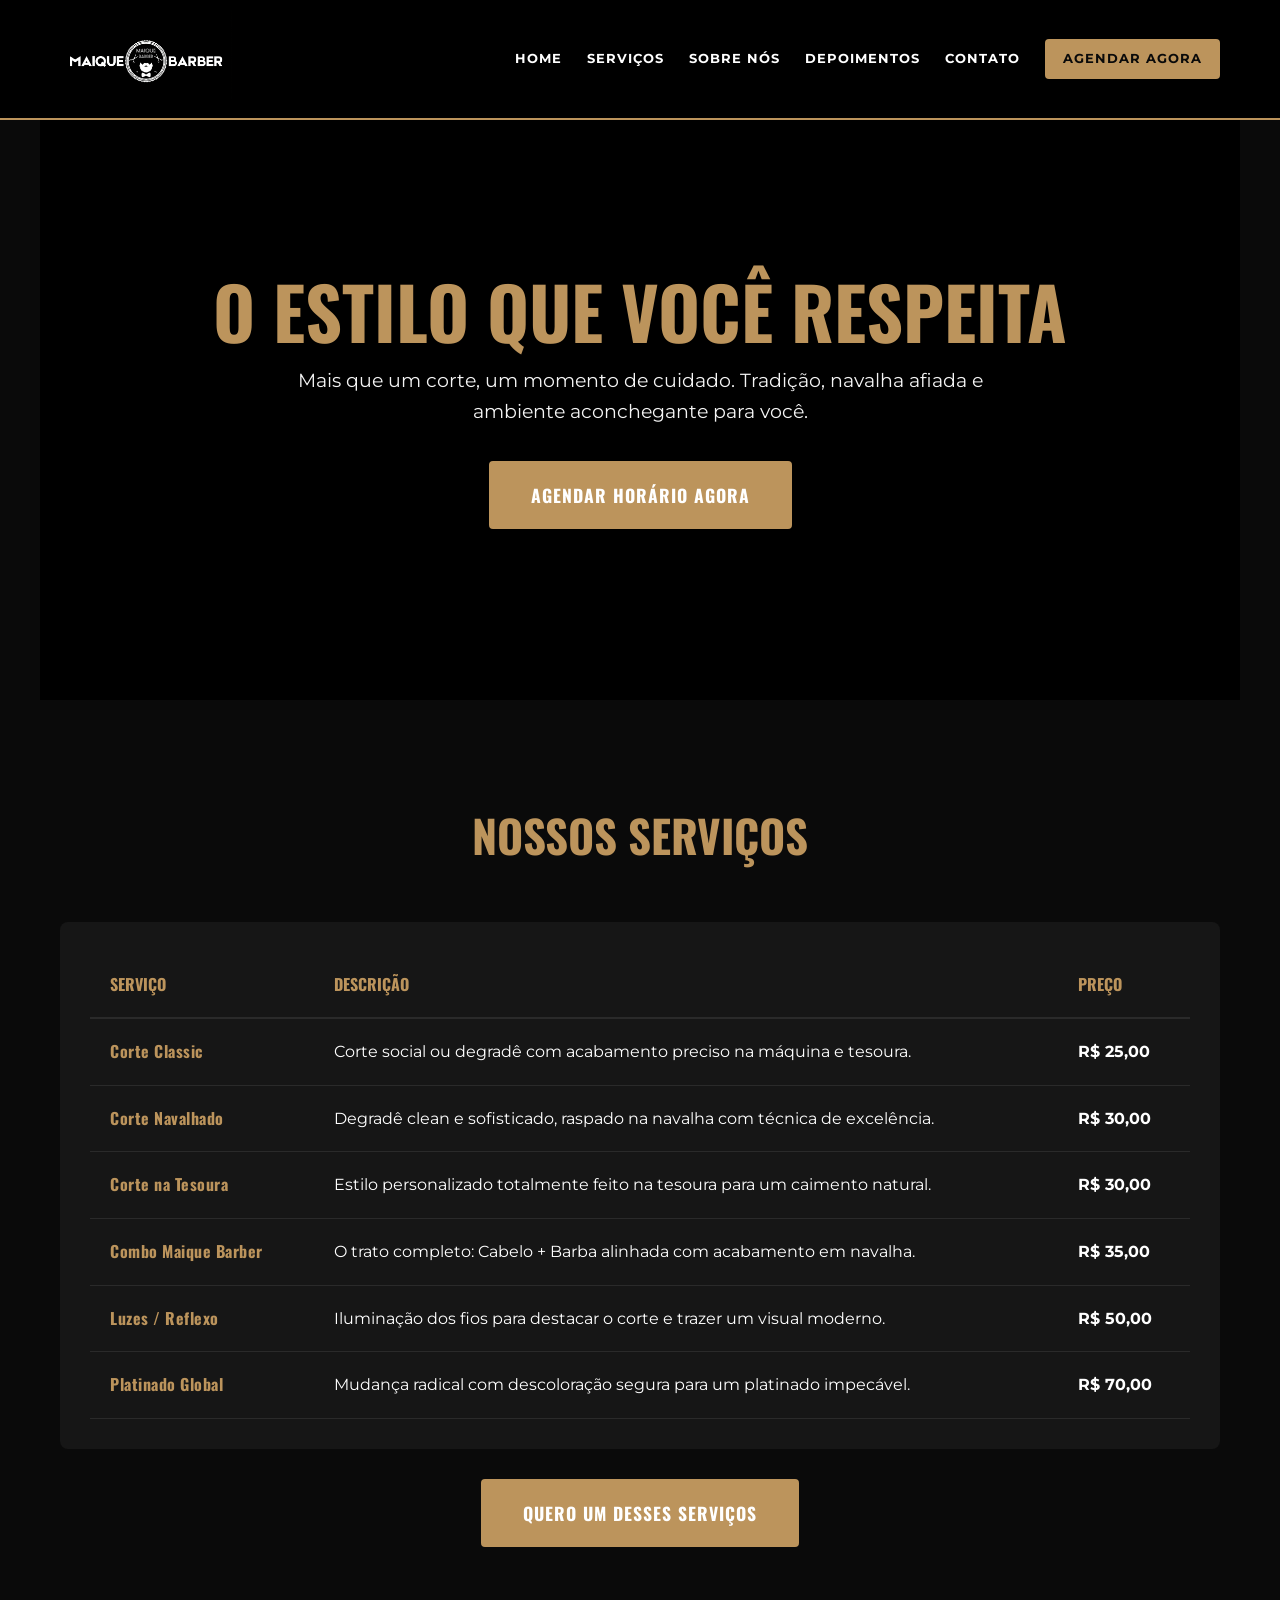
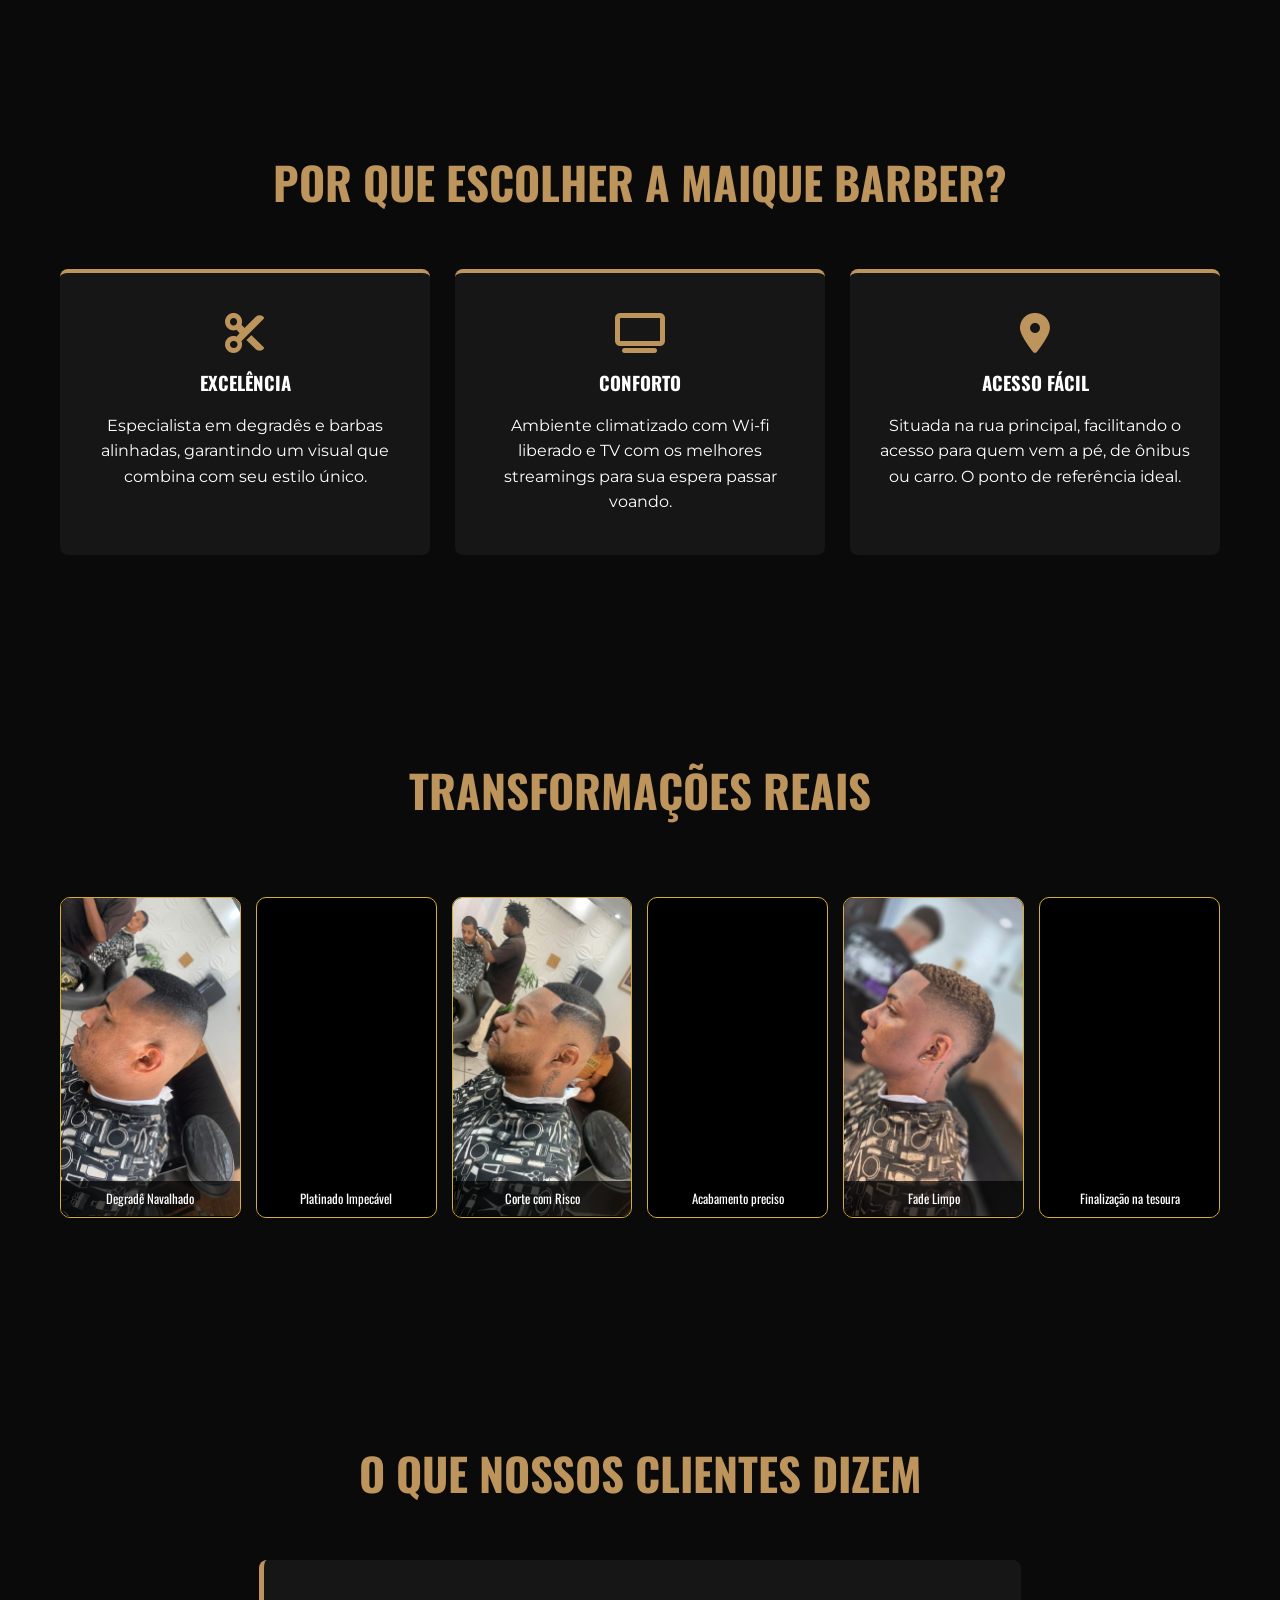
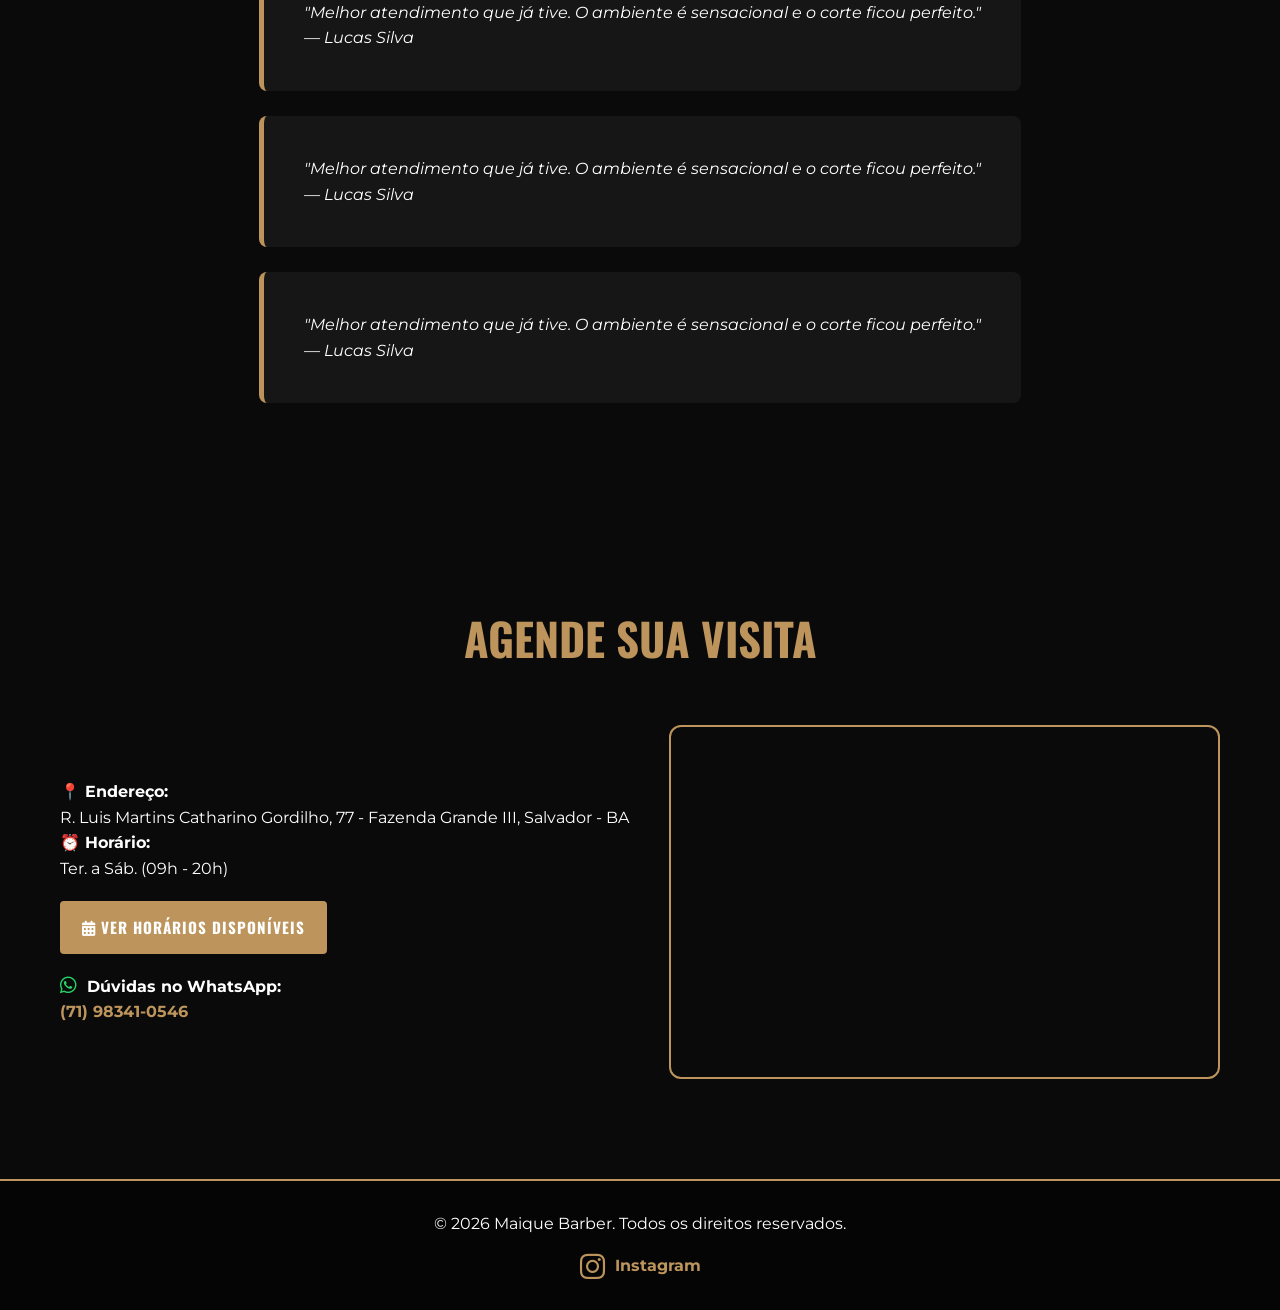
<file: index.html>
<!DOCTYPE html>
<html lang="pt-br">
<head>
    <meta charset="UTF-8">
    <meta name="viewport" content="width=device-width, initial-scale=1.0">
    <link rel="stylesheet" href="src/css/index.css">
    <link rel="stylesheet" href="https://cdnjs.cloudflare.com/ajax/libs/font-awesome/6.5.1/css/all.min.css">
    
    <title>Maique Barber - Estilo e Tradição</title>

    <link rel="icon" type="image/png" href="src/imgs/logoIcon.png">
</head>
<body>

    <header>
        <nav>
            <div class="logo">
                <img src="src/imgs/logo preta.png" alt="Maique Barber Logo">
            </div>

            <button class="menu-toggle" aria-label="Abrir Menu">
                <i class="fa-solid fa-bars"></i>
            </button>

            <ul class="nav-links">
                <li><a href="#home">HOME</a></li>
                <li><a href="#servicos">SERVIÇOS</a></li>
                <li><a href="#sobre">SOBRE NÓS</a></li>
                <li><a href="#depoimentos">DEPOIMENTOS</a></li>
                <li><a href="#contato">CONTATO</a></li>
                <li><a href="agendamento.html" class="nav-btn-agendar">AGENDAR AGORA</a></li>
            </ul>
        </nav>
    </header>

    <main>
        <section id="home">
            <h1>O Estilo que Você Respeita</h1>
            <p>Mais que um corte, um momento de cuidado. Tradição, navalha afiada e ambiente aconchegante para você.</p>
            <a href="agendamento.html" class="btn-principal-home">AGENDAR HORÁRIO AGORA</a>
        </section>

        <section id="servicos">
            <h2>Nossos Serviços</h2>
            <div class="tabela-wrapper">
                <table class="tabela-precos">
                    <thead>
                        <tr>
                            <th>Serviço</th>
                            <th>Descrição</th>
                            <th>Preço</th>
                        </tr>
                    </thead>
                    <tbody>
                        <tr>
                            <td data-label="Serviço">Corte Classic</td>
                            <td data-label="Descrição">Corte social ou degradê com acabamento preciso na máquina e tesoura.</td>
                            <td data-label="Preço">R$ 25,00</td>
                        </tr>
                        <tr>
                            <td data-label="Serviço">Corte Navalhado</td>
                            <td data-label="Descrição">Degradê clean e sofisticado, raspado na navalha com técnica de excelência.</td>
                            <td data-label="Preço">R$ 30,00</td>
                        </tr>
                        <tr>
                            <td data-label="Serviço">Corte na Tesoura</td>
                            <td data-label="Descrição">Estilo personalizado totalmente feito na tesoura para um caimento natural.</td>
                            <td data-label="Preço">R$ 30,00</td>
                        </tr>
                        <tr>
                            <td data-label="Serviço">Combo Maique Barber</td>
                            <td data-label="Descrição">O trato completo: Cabelo + Barba alinhada com acabamento em navalha.</td>
                            <td data-label="Preço">R$ 35,00</td>
                        </tr>
                        <tr>
                            <td data-label="Serviço">Luzes / Reflexo</td>
                            <td data-label="Descrição">Iluminação dos fios para destacar o corte e trazer um visual moderno.</td>
                            <td data-label="Preço">R$ 50,00</td>
                        </tr>
                        <tr>
                            <td data-label="Serviço">Platinado Global</td>
                            <td data-label="Descrição">Mudança radical com descoloração segura para um platinado impecável.</td>
                            <td data-label="Preço">R$ 70,00</td>
                        </tr>
                    </tbody>
                </table>
            </div>
            <div style="text-align: center; margin-top: 30px;">
                <a href="agendamento.html" class="btn-tabela">Quero um desses serviços</a>
            </div>
        </section>

        <section id="sobre">
            <h2>Por que escolher a Maique Barber?</h2>
            <div class="sobre-container">
                <article class="card">
                    <h3><i class="fa-solid fa-scissors"></i> Excelência</h3>
                    <p>Especialista em degradês e barbas alinhadas, garantindo um visual que combina com seu estilo único.</p>
                </article>
                
                <article class="card">
                    <h3><i class="fa-solid fa-tv"></i> Conforto</h3>
                    <p>Ambiente climatizado com Wi-fi liberado e TV com os melhores streamings para sua espera passar voando.</p>
                </article>
                
                <article class="card">
                    <h3><i class="fa-solid fa-location-dot"></i> Acesso Fácil</h3>
                    <p>Situada na rua principal, facilitando o acesso para quem vem a pé, de ônibus ou carro. O ponto de referência ideal.</p>
                </article>
            </div>
        </section>

        <section id="galeria">
            <h2>Transformações Reais</h2>
            <div class="galeria-grid">
                <div class="galeria-item">
                    <img src="src/imgs/galeria/corte1.jpg.jpeg" alt="Degradê Navalhado">
                    <div class="legenda">Degradê Navalhado</div>
                </div>

                <div class="galeria-item">
                    <video autoplay muted loop playsinline>
                        <source src="src/imgs/galeria/video5.jpg.mp4" type="video/mp4">
                    </video>
                    <div class="legenda">Platinado Impecável</div>
                </div>

                <div class="galeria-item">
                    <img src="src/imgs/galeria/corte4.jpg.jpeg" alt="Corte com Risco">
                    <div class="legenda">Corte com Risco</div>
                </div>

                <div class="galeria-item">
                    <video autoplay muted loop playsinline>
                        <source src="src/imgs/galeria/video6.mp4" type="video/mp4">
                    </video>
                    <div class="legenda">Acabamento preciso</div>
                </div>

                <div class="galeria-item">
                    <img src="src/imgs/galeria/corte3.jpg.jpeg" alt="Fade Limpo">
                    <div class="legenda">Fade Limpo</div>
                </div>

                <div class="galeria-item">
                    <video autoplay muted loop playsinline>
                        <source src="src/imgs/galeria/video1.jpg.mp4" type="video/mp4">
                    </video>
                    <div class="legenda">Finalização na tesoura</div>
                </div>
            </div>
        </section>

        <section id="depoimentos">
            <h2>O que nossos clientes dizem</h2>
            <div class="depoimento-container">
                <div class="depoimento-card">
                    <p>"Melhor atendimento que já tive. O ambiente é sensacional e o corte ficou perfeito."</p>
                    <cite>— Lucas Silva</cite>
                </div>

                <div class="depoimento-card">
                    <p>"Melhor atendimento que já tive. O ambiente é sensacional e o corte ficou perfeito."</p>
                    <cite>— Lucas Silva</cite>
                </div>

                <div class="depoimento-card">
                    <p>"Melhor atendimento que já tive. O ambiente é sensacional e o corte ficou perfeito."</p>
                    <cite>— Lucas Silva</cite>
                </div>
            </div>
        </section>

        <section id="contato">
            <h2>Agende sua visita</h2>
            <div class="contato-container">
                <div class="contato-info">
                    <p><strong>📍 Endereço:</strong><br> R. Luis Martins Catharino Gordilho, 77 - Fazenda Grande III, Salvador - BA</p>
                    <p><strong>⏰ Horário:</strong><br> Ter. a Sáb. (09h - 20h)</p>
                    <div style="margin-top: 20px;">
                        <a href="agendamento.html" class="btn-principal-home" style="display: inline-block; padding: 12px 20px; font-size: 0.95rem;">
                            <i class="fa-solid fa-calendar-days"></i> VER HORÁRIOS DISPONÍVEIS
                        </a>
                    </div>
                    <p style="margin-top: 20px;"><strong> <i class="fa-brands fa-whatsapp" style="color: #25D366; font-size: 1.2rem; margin-right: 5px;"></i> Dúvidas no WhatsApp: </strong><br> 
                        <a href="https://wa.me/5571983410546" target="_blank" class="link-whatsapp">
                            (71) 98341-0546
                        </a>
                    </p>
                </div>
                <div class="mapa-box">
                    <iframe src="https://www.google.com/maps/embed?pb=!1m18!1m12!1m3!1d3888.2612743841123!2d-38.3846152!3d-12.9157252!2m3!1f0!2f0!3f0!3m2!1i1024!2i768!4f13.1!3m3!1m2!1s0x71610317e335293%3A0x6e9f9065a49f8742!2sR.%20Luis%20Martins%20Catharino%20Gordilho%2C%2077%20-%20Fazenda%20Grande%20III%2C%20Salvador%20-%20BA!5e0!3m2!1spt-BR!2sbr!4v1714480000000" width="100%" height="350" style="border:0;" allowfullscreen="" loading="lazy"></iframe>
                </div>
            </div>
        </section>
    </main>

    <footer>
        <p>© 2026 Maique Barber. Todos os direitos reservados.</p>
        <div class="social-links">
            <a href="https://www.instagram.com/maique_barber99/" target="_blank" class="instagram-link">
                <i class="fa-brands fa-instagram"></i>
                <span>Instagram</span>
            </a>
        </div>
    </footer>

    <script>
        let ultimoScroll = 0;
        const header = document.querySelector('header');

        window.addEventListener('scroll', () => {
            const scrollAtual = window.pageYOffset;

            if (scrollAtual <= 0) {
                header.classList.remove('header-escondido');
                return;
            }

            if (scrollAtual > ultimoScroll && !header.classList.contains('header-escondido')) {
                header.classList.add('header-escondido');
            } else if (scrollAtual < ultimoScroll && header.classList.contains('header-escondido')) {
                header.classList.remove('header-escondido');
            }
            ultimoScroll = scrollAtual;
        });

        const menuToggle = document.querySelector('.menu-toggle');
        const navLinks = document.querySelector('.nav-links');
        const links = document.querySelectorAll('.nav-links li a');

        menuToggle.addEventListener('click', () => {
            navLinks.classList.toggle('active');
            const icon = menuToggle.querySelector('i');
            icon.classList.toggle('fa-bars');
            icon.classList.toggle('fa-xmark');
        });

        links.forEach(link => {
            link.addEventListener('click', () => {
                navLinks.classList.remove('active');
                const icon = menuToggle.querySelector('i');
                icon.classList.add('fa-bars');
                icon.classList.remove('fa-xmark');
            });
        });
    </script>
</body>
</html>
</file>
<file: src/css/index.css>
/* =========================================
   1. CONFIGURAÇÕES BASE E VARIÁVEIS
   ========================================= */
@import url('https://fonts.googleapis.com/css2?family=Montserrat:wght@300;400;700&family=Oswald:wght@500;700&display=swap');

:root {
    --primaria: #bc945c;
    --escura: #0a0a0a;
    --cinza-card: #161616;
    --texto: #ffffff;
    --transicao: all 0.3s ease-in-out;
}

* { 
    margin: 0; 
    padding: 0; 
    box-sizing: border-box; 
    scroll-behavior: smooth; 
}

body {
    font-family: 'Montserrat', sans-serif;
    background-color: var(--escura);
    color: var(--texto);
    line-height: 1.6;
    padding-top: 100px; /* Ajustado para o novo Hero */
    overflow-x: hidden;
}

/* =========================================
   2. HEADER (ANIMADO E FIXO)
   ========================================= */
header {
    background: rgba(0, 0, 0, 0.95);
    backdrop-filter: blur(8px);
    padding: 10px 0;
    position: fixed;
    width: 100%;
    top: 0;
    z-index: 1000;
    border-bottom: 2px solid var(--primaria);
    transition: transform 0.8s ease-in-out; /* Transição suave para subir/descer */
}

/* Classe que o JavaScript vai adicionar para esconder o menu */
header.header-escondido {
    transform: translateY(-100%);
}

/* Efeito Hover Bacana: Quando o mouse passa no header, ele ganha um brilho */
header:hover {
    border-bottom-color: #fff; /* Muda a borda para branco ou um dourado mais claro */
    box-shadow: 0 4px 20px rgba(188, 148, 92, 0.3);
}

/* Esconde o botão no Desktop */
.menu-toggle {
    display: none;
    background: none;
    border: none;
    color: var(--primaria);
    font-size: 1.8rem;
    cursor: pointer;
}

/* MEDIA QUERY PARA MOBILE */
@media (max-width: 768px) {
    .menu-toggle {
        display: block; /* Mostra o hambúrguer */
        z-index: 1001;
    }

    .nav-links {
        position: fixed;
        top: 0;
        right: -100%; /* Começa fora da tela */
        width: 70%;
        height: 100vh;
        background: rgba(0, 0, 0, 0.98);
        flex-direction: column;
        align-items: center;
        justify-content: center;
        transition: 0.4s ease-in-out;
        box-shadow: -5px 0 15px rgba(0,0,0,0.5);
        border-left: 2px solid var(--primaria);
    }

    /* Classe que o JS vai ativar */
    .nav-links.active {
        right: 0;
    }

    .nav-links li {
        margin: 25px 0;
    }

    .nav-links a {
        font-size: 1.4rem;
    }
}

nav {
    display: flex;
    flex-direction: column;
    align-items: center;
    max-width: 1200px;
    margin: 0 auto;
    padding: 0 20px;
}

.logo img { 
    height: 90px; 
    transition: var(--transicao); 
}

.logo img:hover { 
    transform: scale(1.05); 
}

nav ul { 
    display: flex; 
    list-style: none; 
    gap: 25px; 
    margin-top: 15px; 
}

nav ul li {
    display: flex;
    align-items: center;
}

nav ul li a {
    color: var(--texto);
    text-decoration: none;
    font-weight: 700;
    font-size: 0.8rem;
    letter-spacing: 1px;
    transition: var(--transicao);
    text-transform: uppercase;
}

nav ul li a:hover { 
    color: var(--primaria); 
}

/* Estilo do botão de destaque dentro do menu de navegação */
.nav-btn-agendar {
    background-color: var(--primaria);
    color: #0a0a0a !important; /* Texto escuro para contraste no menu */
    font-weight: bold;
    padding: 10px 18px !important;
    border-radius: 4px;
    letter-spacing: 1px;
}

.nav-btn-agendar:hover {
    background-color: #ffffff !important;
    color: #0a0a0a !important;
    box-shadow: 0 0 15px rgba(188, 148, 92, 0.4);
}

@media (min-width: 1024px) {
    nav { flex-direction: row; justify-content: space-between; }
    nav ul { margin-top: 0; }
    .logo img { height: 90px; }
}

/* =========================================
   3. SEÇÃO HOME (HERO COM FUNDO)
   ========================================= */
#home {
    min-height: 600px; /* Garante uma altura mínima */
    width: 100%;       /* Ocupa a largura total */
    display: flex;
    flex-direction: column;
    justify-content: center;
    align-items: center;
    text-align: center;
    
    /* IMAGEM SEM CORTES: */
    background: linear-gradient(rgba(0,0,0,0.7), rgba(0,0,0,0.7)), 
                url('https://images.unsplash.com/photo-1503951914875-452162b0f3f1?auto=format&fit=crop&q=80&w=1470') no-repeat center center;
    
    background-size: contain; /* Faz a imagem aparecer inteira sem cortes */
    background-color: #000;   /* Cor de fundo preta para preencher onde a imagem não chegar */
    
    padding: 120px 20px;      /* Espaçamento interno para o conteúdo */
}

#home h1 {
    font-family: 'Oswald', sans-serif;
    font-size: clamp(2.5rem, 8vw, 4.5rem);
    color: var(--primaria); /* Dourado para o título principal conforme */
    text-transform: uppercase;
    margin-bottom: 15px;
    line-height: 1.1;
}

#home p {
    font-size: 1.2rem;
    max-width: 700px;
    margin-bottom: 35px;
    color: #f4f4f4;
    text-shadow: 1px 1px 4px rgba(0,0,0,0.8);
}

/* --- BOTÕES DE AGENDAMENTO (HOME E SEÇÕES) --- */
.btn-principal-home, .btn-tabela {
    display: inline-block;
    background-color: var(--primaria);
    color: white;
    border: 2px solid var(--primaria);
    padding: 18px 40px;
    font-family: 'Oswald', sans-serif;
    font-size: 1.1rem;
    font-weight: bold;
    text-transform: uppercase;
    text-decoration: none;
    cursor: pointer;
    border-radius: 4px;
    transition: var(--transicao);
    letter-spacing: 1px;
    text-align: center;
}

.btn-principal-home:hover, .btn-tabela:hover {
    background-color: transparent;
    color: var(--primaria);
    transform: scale(1.05);
    box-shadow: 0 0 20px rgba(188, 148, 92, 0.4);
}

/* Ajuste responsivo para garantir que o título não sumo */
@media (max-width: 768px) {
    #home {
        background-size: 100% auto; /* Força a largura 100% no mobile */
        min-height: 400px;
        padding-top: 150px;
    }

    nav {
        flex-direction: row;
        width: 100%;
    }

    .logo {
        flex: 1;
        text-align: center;
    }

    .menu-toggle {
        width: 12%;
    }
}

/* =========================================
   4. SEÇÕES E CARDS (ESTÁVEL)
   ========================================= */
section { 
    padding: 100px 20px; 
    max-width: 1200px; 
    margin: 0 auto; 
}

h2 {
    font-family: 'Oswald', sans-serif;
    font-size: 2.8rem;
    margin-bottom: 50px;
    text-align: center;
    text-transform: uppercase;
    color: var(--primaria);
}

.sobre-container {
    display: flex;
    flex-wrap: wrap;
    gap: 25px;
    justify-content: center;
}

.card {
    background: var(--cinza-card);
    padding: 40px 30px;
    border-radius: 8px;
    flex: 1 1 300px;
    border-top: 4px solid var(--primaria);
    transition: var(--transicao);
    text-align: center;
}

.card h3 {
    font-family: 'Oswald', sans-serif;
    margin-bottom: 15px;
    text-transform: uppercase;
}

.card:hover { 
    transform: translateY(-10px); 
    background: #1d1d1d;
}

.depoimento-container {
    display: flex;
    flex-wrap: wrap;
    gap: 25px;
    justify-content: center;
}

.depoimento-card {
    background: var(--cinza-card);
    padding: 40px;
    border-radius: 8px;
    border-left: 5px solid var(--primaria);
    max-width: 800px;
    margin: 0 auto;
    font-style: italic;
    transition: var(--transicao);
}

.depoimento-card:hover {
    transform: translateY(-10px); 
    background: #1d1d1d;
}

/* =========================================
   5. TABELA DE PREÇOS (PROTEGIDA)
   ========================================= */
.tabela-wrapper { 
    background: var(--cinza-card); 
    padding: 30px; 
    border-radius: 8px; 
    overflow-x: auto;
}

.tabela-precos { 
    width: 100%; 
    border-collapse: collapse; 
}

.tabela-precos th { 
    color: var(--primaria); 
    text-align: left; 
    padding: 20px; 
    font-family: 'Oswald'; 
    text-transform: uppercase;
    border-bottom: 2px solid #2a2a2a;
}

/* Ajuste fino para destaque dos serviços */
.tabela-precos td[data-label="Serviço"] {
    font-weight: 700;
    color: var(--primaria);
    font-family: 'Oswald', sans-serif;
    letter-spacing: 0.5px;
}

.tabela-precos td[data-label="Preço"] {
    font-weight: 700;
    color: #fff;
}

.tabela-precos td { 
    padding: 20px; 
    border-bottom: 1px solid #2a2a2a; 
}

.card h3 i {
    display: block;
    margin-bottom: 15px;
    font-size: 2.5rem;
    color: var(--primaria);
}

/* --- Seção Galeria --- */
.galeria-grid {
    display: grid;
    /* No celular aparecem 2 colunas, no desktop 3 ou 4 */
    grid-template-columns: repeat(auto-fit, minmax(160px, 1fr)); 
    gap: 15px;
    padding: 20px 0;
}

.galeria-item {
    position: relative;
    background-color: #000; /* Fundo preto caso a foto seja menor que o card */
    border-radius: 10px;
    border: 1px solid #d4af37; /* Borda dourada sutil */
    overflow: hidden;
    /* Mantém a proporção vertical das fotos que você enviou */
    aspect-ratio: 9 / 16; 
}

.galeria-item img, 
.galeria-item video {
    width: 100%;
    height: 100%;
    /* AQUI ESTÁ A CORREÇÃO: contain mostra a imagem inteira sem cortes */
    object-fit: contain; 
    display: block;
}

.legenda {
    position: absolute;
    bottom: 0;
    width: 100%;
    background: rgba(0, 0, 0, 0.7);
    color: #fff;
    text-align: center;
    padding: 8px 0;
    font-size: 0.8rem;
    font-family: 'Oswald', sans-serif;
}

/* =========================================
   6. CONTATO & MAPA - SEM ALTERAÇÕES
   ========================================= */
.contato-container {
    display: flex;
    flex-wrap: wrap;
    gap: 40px;
    text-align: left;
    align-items: center;
}

.link-whatsapp {
    color: #bc945c; 
    text-decoration: none;
    font-weight: bold;
    display: inline-flex;
    align-items: center;
    transition: var(--transicao);
}

.link-whatsapp:hover {
    transform: scale(1.05);
    filter: brightness(1.2);
}

.mapa-box {
    flex: 1.5;
    min-width: 320px;
    border: 2px solid var(--primaria);
    border-radius: 12px;
    overflow: hidden;
    line-height: 0;
}

/* =========================================
   7. FOOTER - AJUSTADO PARA ALINHAMENTO
   ========================================= */
footer {
    background: #050505;
    padding: 30px 20px;
    text-align: center;
    border-top: 2px solid var(--primaria);
}

.social-links {
    margin-top: 15px;
    display: flex;
    justify-content: center;
    gap: 20px;
}

/* Estilo do link que envolve o ícone e o texto */
.instagram-link {
    display: flex;          /* Transforma o link em flex */
    align-items: center;     /* Alinha verticalmente o ícone e o texto */
    gap: 10px;                /* Espaço entre o ícone e o texto */
    color: var(--primaria);
    text-decoration: none;
    font-weight: bold;
    transition: var(--transicao);
}

.instagram-link i {
    font-size: 1.8rem;       /* Tamanho do ícone */
}

.instagram-link:hover {
    color: #ffffff;
    transform: scale(1.05);
}

/* =========================================
   8. MEDIA QUERY MOBILE (AJUSTES FINAIS)
   ========================================= */
@media (max-width: 768px) {
    body { padding-top: 160px; }

    .logo img { max-height: 60px; }
    nav ul { gap: 12px; flex-wrap: wrap; justify-content: center; }

    /* Estilo do Hero no Mobile */
    #home { height: auto; padding: 120px 20px; margin-top: 0; }
    #home h1 { font-size: 2.5rem; }

    /* Ajuste do botão de agendamento do menu no Mobile */
    .nav-links li {
        width: 100%;
        text-align: center;
    }
    .nav-btn-agendar {
        display: inline-block;
        width: 80%;
        padding: 15px 0 !important;
        font-size: 1.1rem !important;
    }

    /* Isolamento da Tabela Mobile */
    #servicos .tabela-precos, 
    #servicos .tabela-precos tbody, 
    #servicos .tabela-precos tr, 
    #servicos .tabela-precos td {
        display: block;
        width: 100%;
    }

    #servicos .tabela-precos thead { display: none; }

    #servicos .tabela-precos tr {
        margin-bottom: 20px;
        border: 1px solid #333;
        border-radius: 8px;
        background: #111;
    }

    #servicos .tabela-precos td {
        text-align: right;
        padding: 15px 20px 15px 50% !important;
        position: relative;
        border-bottom: 1px solid #222;
        display: flex;
        justify-content: flex-end;
    }

    #servicos .tabela-precos td:last-child { border-bottom: none; }

    #servicos .tabela-precos td::before {
        content: attr(data-label);
        position: absolute;
        left: 20px;
        width: 40%;
        text-align: left;
        font-weight: bold;
        color: var(--primaria);
        font-size: 0.75rem;
        text-transform: uppercase;
    }

    /* Cards ocupam 100% no mobile */
    .card { flex: 1 1 100%; }
}
</file>
